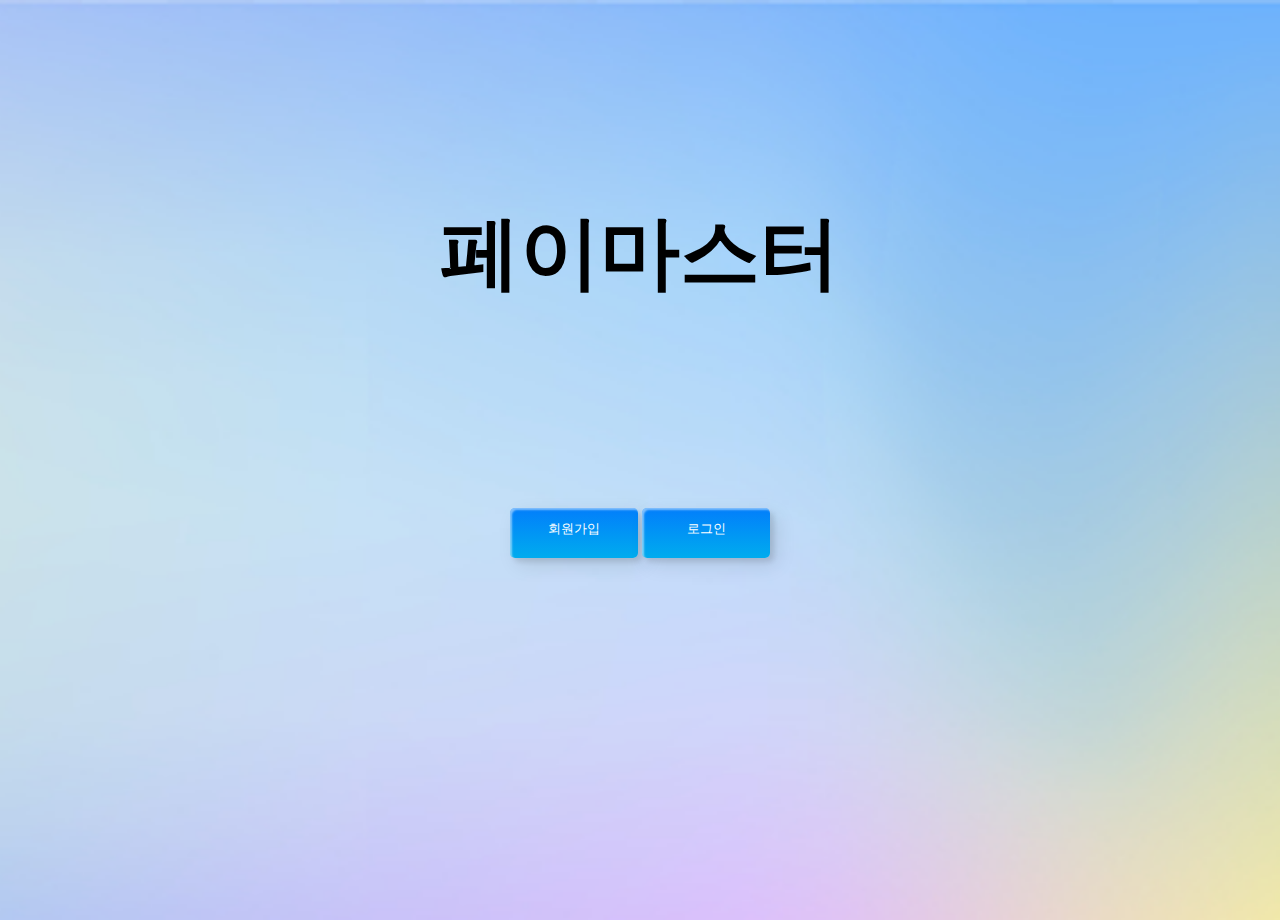
<file: html/index.html>
<!DOCTYPE html>
<html lang="ko">
<head>
    <meta charset="UTF-8">
    <meta name="viewport" content="width=device-width, initial-scale=1.0">
    <title>페이마스터</title>
    <link rel="stylesheet" href="/css/index.css">
</head>
<body>
    <div class="wrap">
        <header>
            <div class="in_header">
                <h1>페이마스터</h1>
            </div>
        </header>
        <!-- header_end -->

        <section class="section_1">
            <div class="btn_wrap">
                <button class="custom-btn register" id="register_btn"><a href="/html/register.html"></a><span>회원가입</span></button>
                <button class="custom-btn login" id="login_btn"><a href="/html/login.html"></a><span>로그인</span></button>
            </div>
        </section>
        <!-- section_end -->
    </div>
</body>
</html>
</file>
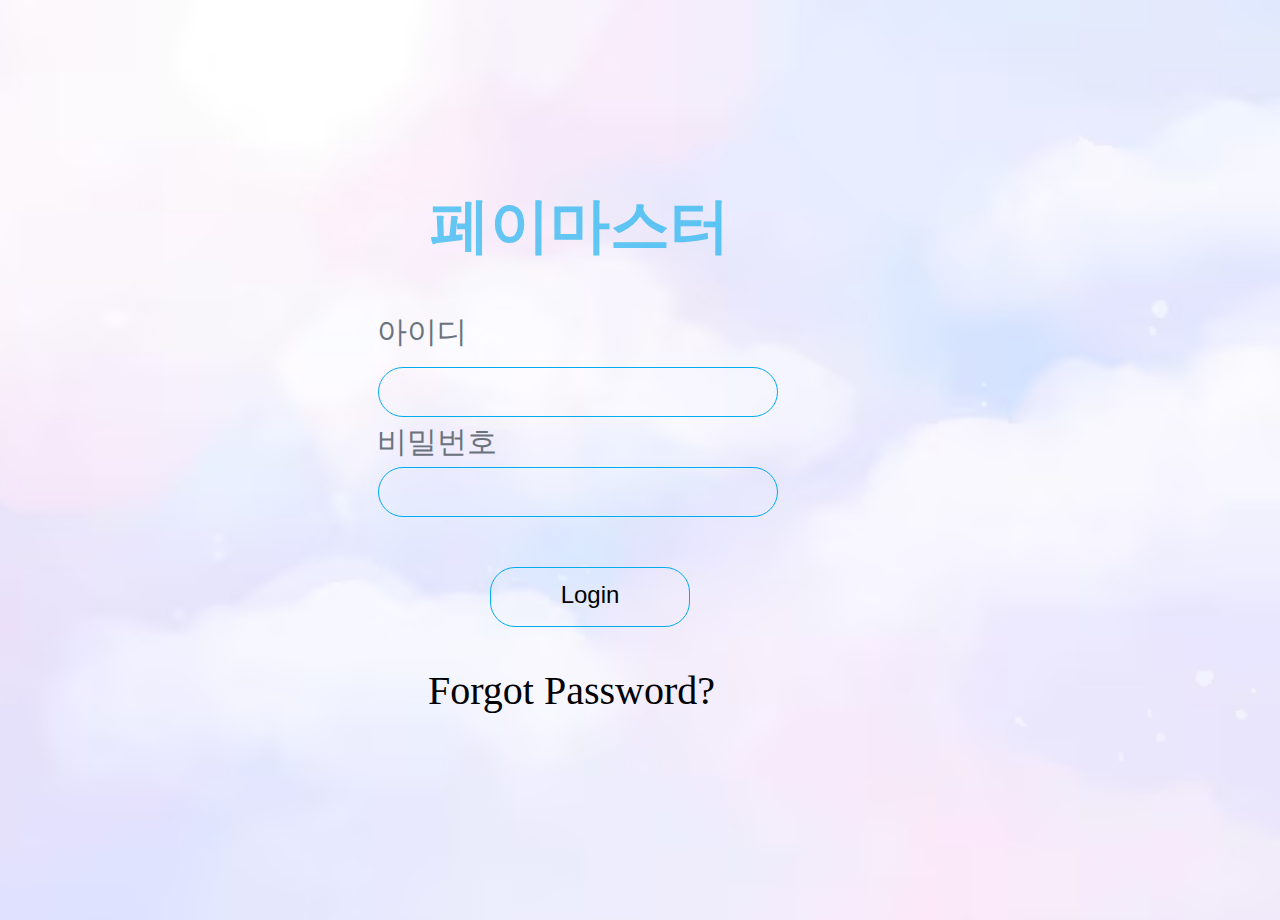
<file: html/login.html>
<!DOCTYPE html>
<html lang="ko">
<head>
    <meta charset="UTF-8">
    <meta name="viewport" content="width=device-width, initial-scale=1.0">
    <title>페이마스터 로그인</title>
    <link rel="stylesheet" href="/css/login.css">
</head>
<body>
    
    <div class="login_wrap">
        <form method="post">
            <h1>페이마스터</h1>
            <div class="int-area">
                <input type="text" name="id" id="id">
                <label for="id">아이디</label>
            </div>
            <div class="int-area">
                <input type="password" name="pw" id="pw">
                <label for="pw">비밀번호</label>
            </div>    
            <div class="login_btn">
                <input type="submit" value="Login"> 
            </div>
            <div class="caption">
                <a href="/find_pw">Forgot Password?</a>
            </div>
        </form>
    </div>


</body>
</html>
</file>
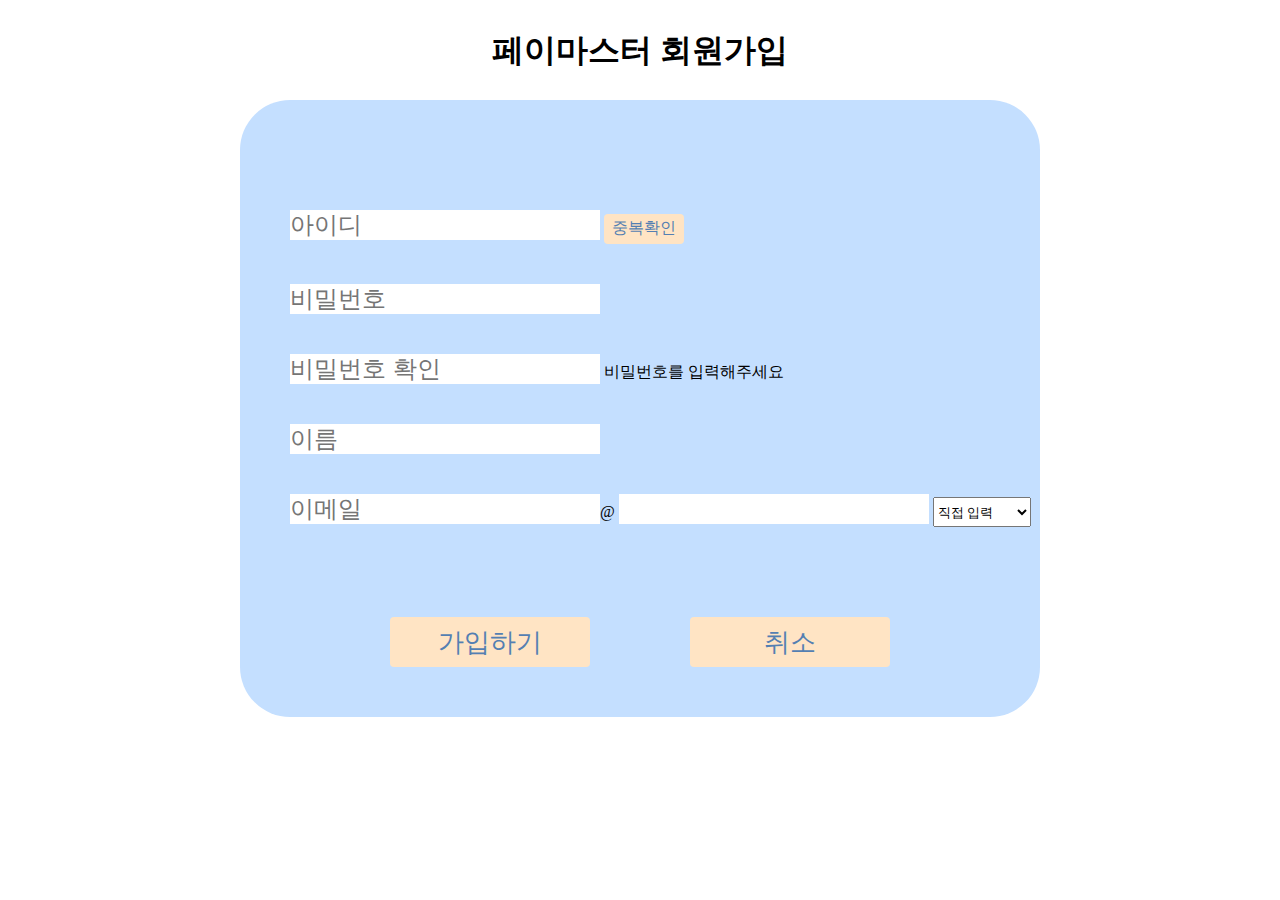
<file: html/register.html>
<!DOCTYPE html>
<html lang="ko">
<head>
    <meta charset="UTF-8">
    <meta name="viewport" content="width=device-width, initial-scale=1.0">
    <title>페이마스터</title>
    <link rel="stylesheet" href="/css/register.css">
</head>
<body>
    
    <div class="register_title">
        <h1>페이마스터 회원가입</h1>
    </div>

    <div class="info">
        <form id="register_form" method="post" action="/register">
            <!-- 아이디 -->
            <div class="register_con">
                <div class="con">
                    <input type="text" placeholder="아이디" name="user_id" id="user_id">
                    <button id="check_id">중복확인</button>
                </div>
            </div>
            
            <!-- 비밀번호 -->
            <div class="register_con">
                <div class="con">
                    <input type="password" placeholder="비밀번호" name="user_pw" id="user_pw">
                </div>
            </div>

            <!-- 비밀번호 확인 -->
            <div class="register_con">
                <div class="con">
                    <input type="password" placeholder="비밀번호 확인" name="user_pw_check" id="user_pw_check">
                    <span>비밀번호를 입력해주세요</span>
                </div>
            </div>

            <!-- 이름 -->
            <div class="register_con">
                <div class="con">
                    <input type="text" placeholder="이름" name="user_name" id="user_name">
                </div>
            </div>

            <!-- 이메일 -->
            <div class="register_con">
                <div class="con">
                    <input type="text" id="email_txt" placeholder="이메일">@
                    <input type="email" id="email" name="user_email">
                    <select id="email_list">
                        <option value="type">직접 입력</option>
                        <option value="naver.com">naver.com</option>
                        <option value="gmail.com">gmail.com</option>
                        <option value="hanmail.com">hanmail.com</option>
                        <option value="nate.com">nate.com</option>
                        <option value="kakao.com">kakao.com</option>
                    </select>
                </div>
            </div>

            <!-- 가입하기 버튼 -->
            <div class="register_btn">
                <input type="submit" value="가입하기" class="btn" id="register_submit">
                <input type="reset" value="취소" class="btn">
            </div>

        </form>
    </div>


    <script>
        // 이메일 직접 입력 or 이메일 option 선택
        const emailListEl = document.querySelector('#email_list')
        const emailInputEl = document.querySelector('#email')

        // select 옵션 변경 시
        emailListEl.addEventListener('change', (event) => {
            // option에 있는 도메인 선택 시
            if(event.target.value !== "type") {
                // 선택한 도메인을 input에 입력하고 disabled
                emailInputEl.value = event.target.value
                emailInputEl.disabled = true
            } else {
                // 직접 입력 시 
                // input 내용 초기화 & 입력 가능하도록 변경
                emailInputEl.value = ""
                emailInputEl.disabled = false
            }
        })

    </script>


</body>
</html>
</file>
<file: css/login.css>
*{
    margin: 0;
    padding: 0;
    box-sizing: border-box;
}

body{
    display: flex;
    justify-content: center;
    align-items: center;    
    background: url(../img/login_bg.avif) no-repeat center / cover;
    height: 920px;
}

a{
    text-decoration: none;
    color: black;
    font-size: 40px;
    font-weight: 400;
}

h1{
    font-size: 60px;
    color: rgb(0,172,238);
    opacity: .6;
    margin-bottom: 100px;
    position: relative;
    left: 50%;
    transform: translateX(-40%);
}

form{
    position: absolute;
    top: 50%;
    left: 50%;
    transform: translate(-50%, -50%);
}

.int-area{
    margin-bottom: 50px;
}

input[type="text"]{
    width: 400px;
    font-size: 30px;
    border: none;
    background-color: transparent;
    border-radius: 25px;
    border: 1px solid rgb(0,172,238);
    height: 50px;
    color: black;
    
}

input[type="password"]{
    width: 400px;
    font-size: 30px;
    border: none;
    background-color: transparent;
    border-radius: 25px;
    border: 1px solid rgb(0,172,238);
    height: 50px;
    color: black;
}

#id+label{
    position: relative;
    left: -405px;
    top: -60px;
    font-size: 30px;
    color: rgb(106, 115, 124);
}

#pw+label{
    position: relative;
    font-size: 30px;
    left: -405px;
    top: -50px;
    color: rgb(106, 115, 124);
}

.login_btn{
    width: 200px;
    height: 60px;
    margin: 0 auto;
    border-radius: 25px;
    border: 1px solid rgb(0,172,238);
    text-align: center;
    align-items: center;
    position: relative;
    left: -50px;
    line-height: 60px;
    margin-bottom: 20px;
    transition: all 1s;
}

.login_btn > a{
    font-size: 25px;
}

.login_btn:hover{
    border: 1px solid rgb(227,229,254);
    background-color: rgb(0,172,238);

}

.login_btn:hover > input[type="submit"]{
    color: black;
}

input[type="submit"]{
    background-color: transparent;
    border: none;
    color: black;
    cursor: pointer;
    font-size: 24px;
}


.caption{
    position: relative;
    right: -50px;
    margin-top: 40px;
}
</file>
<file: css/index.css>
*{
    margin: 0;
    padding: 0;
    box-sizing: border-box;
}

a {
    text-decoration: none;
    color: black;
}

li{
    list-style: none;
}

img{
    display: block;
    width: 100%;
}

/* reset */

body{
    display: flex;
    justify-content: center;
    align-items: center;
    background: url(../img/bg.jpg) no-repeat center / cover;
}

.wrap{
    width: 100%;
    height: 920px; 
}

.in_header{
    width: 100%;
    display: flex;
    justify-content: center;
    margin-top: 200px;
}

.in_header > h1 {
    font-size: 80px;
}

.btn_wrap{
    width: 100%;
    margin-top: 200px;
    text-align: center;
}

.custom-btn {
    width: 130px;
    height: 40px;
    color: #fff;
    border-radius: 5px;
    padding: 10px 25px;
    font-family: 'Lato', sans-serif;
    font-weight: 500;
    background: transparent;
    cursor: pointer;
    transition: all 0.3s ease;
    position: relative;
    display: inline-block;
     box-shadow:inset 2px 2px 2px 0px rgba(255,255,255,.5),
     7px 7px 20px 0px rgba(0,0,0,.1),
     4px 4px 5px 0px rgba(0,0,0,.1);
    outline: none;
  }

  .register {
    background: rgb(0,172,238);
  background: linear-gradient(0deg, rgba(0,172,238,1) 0%, rgba(2,126,251,1) 100%);
    width: 130px;
    height: 40px;
    line-height: 42px;
    padding: 0;
    border: none;
    
  }
  .register span {
    position: relative;
    display: block;
    width: 100%;
    height: 100%;
  }
  .register:before,
  .register:after {
    position: absolute;
    content: "";
    right: 0;
    top: 0;
     background: rgba(2,126,251,1);
    transition: all 0.3s ease;
  }
  .register:before {
    height: 0%;
    width: 2px;
  }
  .register:after {
    width: 0%;
    height: 2px;
  }
  .register:hover{
     background: transparent;
    box-shadow: none;
  }
  .register:hover:before {
    height: 100%;
  }
  .register:hover:after {
    width: 100%;
  }
  .register span:hover{
     color: rgba(2,126,251,1);
  }
  .register span:before,
  .register span:after {
    position: absolute;
    content: "";
    left: 0;
    bottom: 0;
     background: rgba(2,126,251,1);
    transition: all 0.3s ease;
  }
  .register span:before {
    width: 2px;
    height: 0%;
  }
  .register span:after {
    width: 0%;
    height: 2px;
  }
  .register span:hover:before {
    height: 100%;
  }
  .register span:hover:after {
    width: 100%;
  }

  /* register 버튼 스타일 */

  .login {
    background: rgb(0,172,238);
  background: linear-gradient(0deg, rgba(0,172,238,1) 0%, rgba(2,126,251,1) 100%);
    width: 130px;
    height: 40px;
    line-height: 42px;
    padding: 0;
    border: none;
    
  }
  .login span {
    position: relative;
    display: block;
    width: 100%;
    height: 100%;
  }
  .login:before,
  .login:after {
    position: absolute;
    content: "";
    right: 0;
    top: 0;
     background: rgba(2,126,251,1);
    transition: all 0.3s ease;
  }
  .login:before {
    height: 0%;
    width: 2px;
  }
  .login:after {
    width: 0%;
    height: 2px;
  }
  .login:hover{
     background: transparent;
    box-shadow: none;
  }
  .login:hover:before {
    height: 100%;
  }
  .login:hover:after {
    width: 100%;
  }
  .login span:hover{
     color: rgba(2,126,251,1);
  }
  .login span:before,
  .login span:after {
    position: absolute;
    content: "";
    left: 0;
    bottom: 0;
     background: rgba(2,126,251,1);
    transition: all 0.3s ease;
  }
  .login span:before {
    width: 2px;
    height: 0%;
  }
  .login span:after {
    width: 0%;
    height: 2px;
  }
  .login span:hover:before {
    height: 100%;
  }
  .login span:hover:after {
    width: 100%;
  }

/* login 버튼 스타일 */

.register {
    width: 10%;
    height: 50px;
    display: inline-block;
}

.login {
    width: 10%;
    height: 50px;
}
</file>
<file: css/register.css>
*{
    margin: 0;
    padding: 0;
    box-sizing: border-box;
}

a {
    text-decoration: none;
    color: black;
}

li{
    list-style: none;
}

img{
    display: block;
    width: 100%;
}

/* reset */
input{
    height: 30px;
    margin-top: 20px;
    border: none;
    font-size: 24px;
}

select{
    height: 30px;
    margin-top: 20px;
}

.register_title{
    height: 100px;
    text-align: center;
    line-height: 100px;
}

.info{
    width: 800px;
    background-color: #c4dfff;
    margin: 0 auto;
    align-items: center;
    border-radius: 50px;
    padding-top: 70px;
}

.register_con{
    width: 100%;
    display: flex;  
    margin-top: 20px;
}

.con{
    margin-left: 50px;
}

.register_btn{
    display: flex;
    justify-content: center;
    align-items: center;
    padding: 50px;
    margin-top: 20px;
}

input[type="submit"]{
    width: 200px;
    height: 50px;
    margin-right: 100px;
    border-radius: 25px;
    background-color: #ffe4c4;
    color: #547fb2;
    cursor: pointer;
    border-radius: 4px;
    border: none;
    font-size: 26px;
}

input[type="reset"]{
    width: 200px;
    height: 50px;
    border-radius: 25px;
    background-color: #ffe4c4;
    cursor: pointer;
    border-radius: 4px;
    color: #547fb2;
    border: none;
    font-size: 26px;
}

#check_id{
    width: 80px;
    height: 30px;
    color: #547fb2;
    background-color: #ffe4c4;
    border: none;
    border-radius: 4px;
    font-size: 16px;
}
</file>
